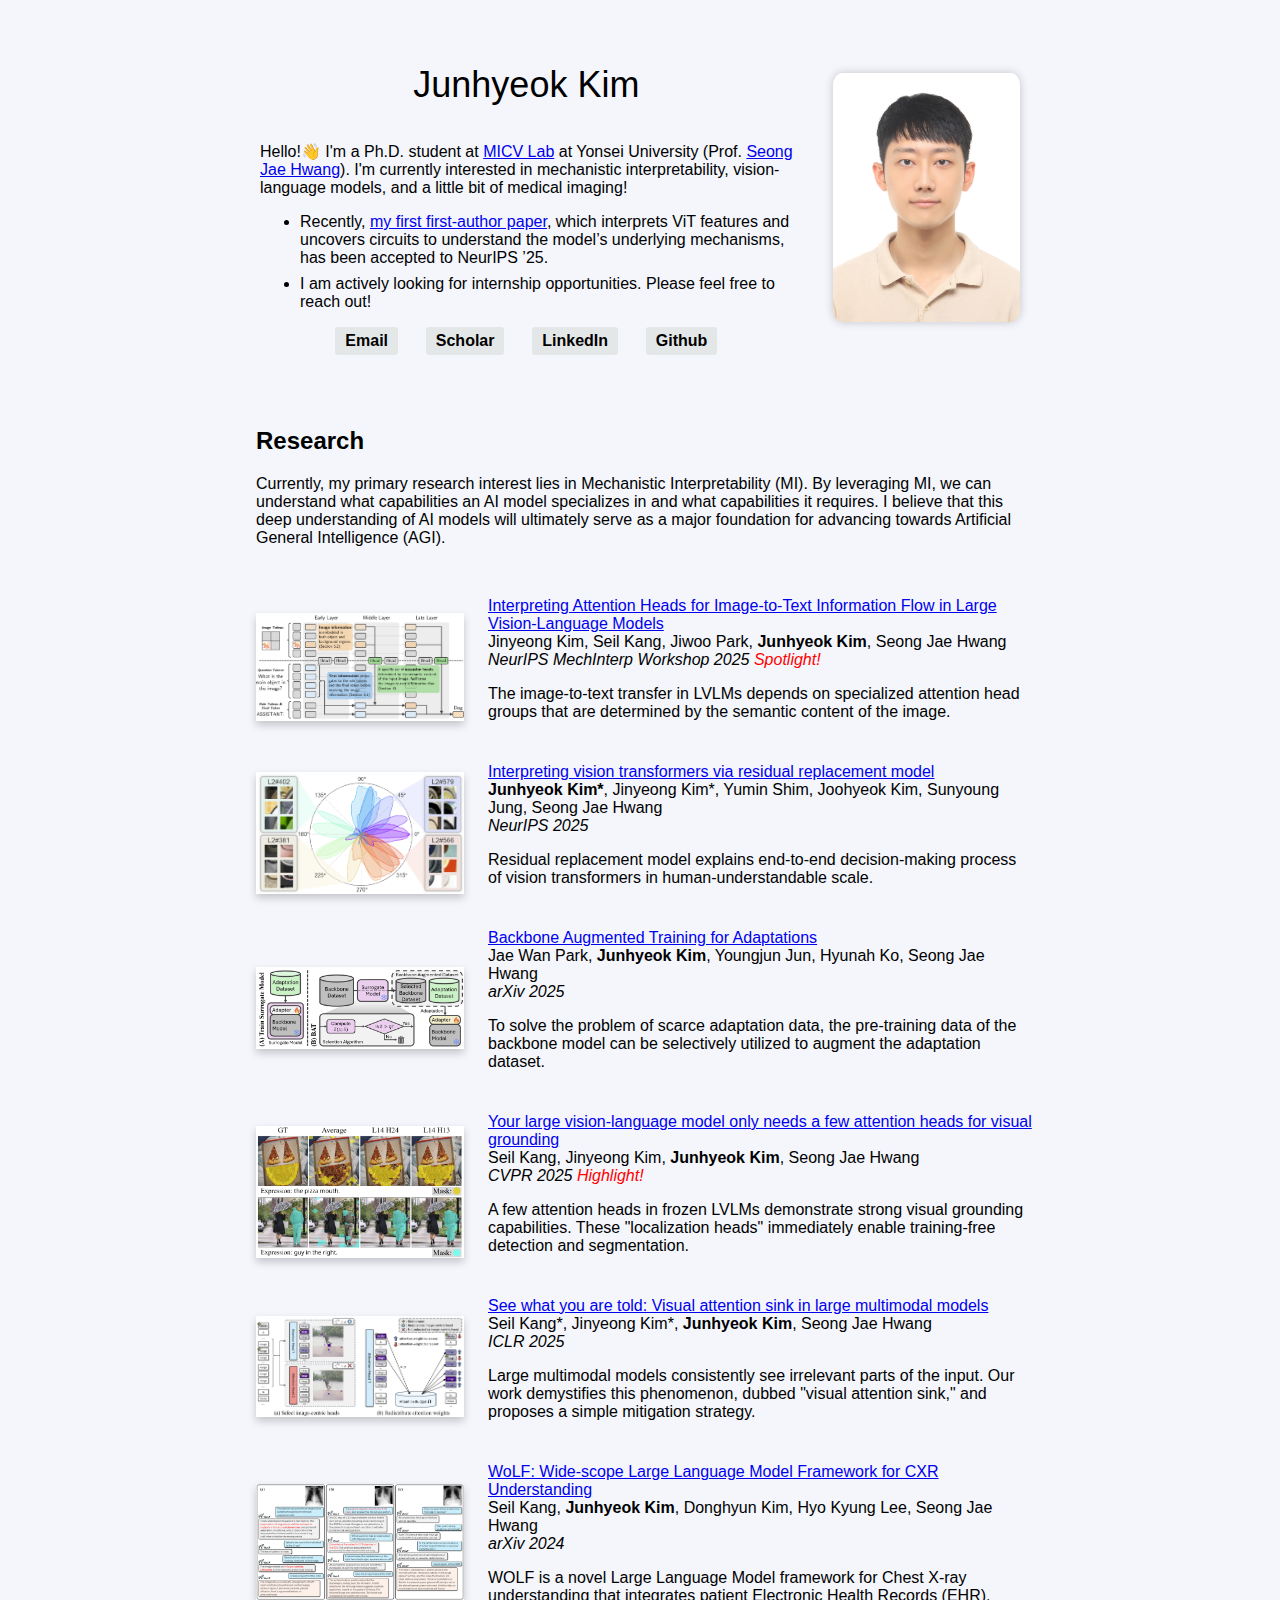
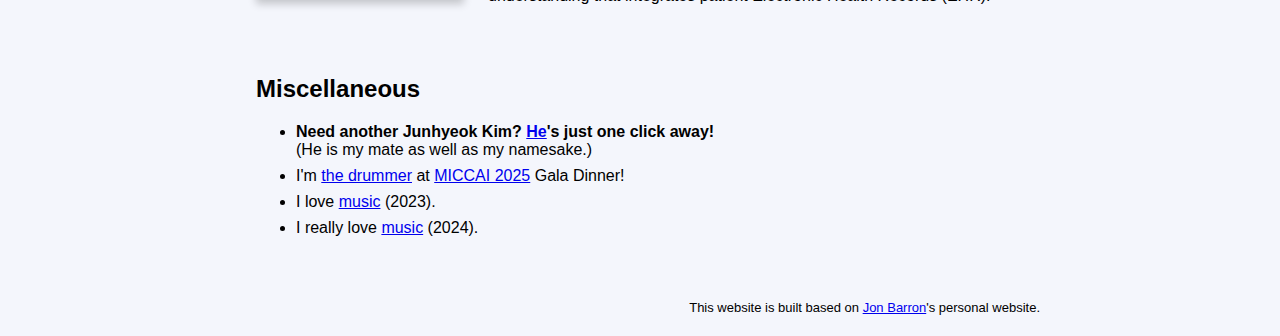
<file: index.html>
<!DOCTYPE HTML>
<html lang="en">

<head>
  <meta http-equiv="Content-Type" content="text/html; charset=UTF-8">

  <title>Junhyeok Kim</title>

  <meta name="author" content="Junhyeok Kim">
  <meta name="viewport" content="width=device-width, initial-scale=1">
  <link rel="shortcut icon" href="images/favicon/favicon.ico" type="image/x-icon">
  <link rel="stylesheet" href="stylesheet.css">

  <style>
    body {
      font-family: 'Georgia', Helvetica, Arial, sans-serif; background-color: #F4F6FC;
    }

    :root {
      --img-col-width: 30%;
    }
  </style>

  <meta name="google-site-verification" content="BEkgUM0Mpz-mJ5upo7tnym3o19K08UUenk2cZr3ezCc" />
</head>

<body>
  <table
    style="width:100%;max-width:800px;border:0px;border-spacing:0px;border-collapse:separate;margin-right:auto;margin-left:auto;">
    <tbody>
      <tr style="padding:0px">
        <td style="padding:0px">
          <table
            style="width:100%;border:0px;border-spacing:0px;border-collapse:separate;margin-right:auto;margin-left:auto;">
            <tbody>
              <tr style="padding:0px">
                <td style="padding:2.5%;width:63%;vertical-align:middle">
                  <p class="name" style="text-align: center; font-size: 36px;">
                    Junhyeok Kim
                  </p>
                  <p>
                    Hello!👋 I'm a Ph.D. student at <a href="https://micv.yonsei.ac.kr/home">MICV Lab</a> at Yonsei University (Prof. <a href="https://scholar.google.com/citations?user=d4WCQbUAAAAJ&hl=en">Seong Jae Hwang</a>).
                    I'm currently interested in mechanistic interpretability, vision-language models, and a little bit of medical imaging! <br>
                    <ul>
                      <li>Recently, <a href="https://arxiv.org/abs/2509.17401">my first first-author paper</a>, which interprets ViT features and uncovers circuits to understand the model’s underlying mechanisms, has been accepted to NeurIPS ’25.</li>
                      <li>I am actively looking for internship opportunities. Please feel free to reach out!</li>
                    </ul>
                  </p>
                  <!-- <p style="text-align:center;">
                    <a href="mailto:timespt@yonsei.ac.kr">Email</a> &nbsp;/&nbsp;
                    <a href="https://scholar.google.com/citations?hl=en&user=OjGkP-8AAAAJ">Scholar</a> &nbsp;/&nbsp;
                    <a href="https://www.linkedin.com/in/junhyeok-kim-776378311/">LinkedIn</a> &nbsp;/&nbsp;
                    <a href="https://github.com/timesplutic">Github</a>
                  </p> -->
                  <p style="text-align:center;">
                      <a href="mailto:timespt@yonsei.ac.kr" class="button-link">Email</a> &nbsp;&nbsp;
                      <a href="https://scholar.google.com/citations?hl=en&user=OjGkP-8AAAAJ" class="button-link">Scholar</a> &nbsp;&nbsp;
                      <a href="https://www.linkedin.com/in/junhyeok-kim-776378311/" class="button-link">LinkedIn</a> &nbsp;&nbsp;
                      <a href="https://github.com/timesplutic" class="button-link">Github</a>
                  </p>
                </td>
                <td style="padding:2.5%;width:25%;max-width:25%">
                  <a href="images/me.jpg">
                    <img
                      style="width:100%;max-width:100%;object-fit: cover; border-radius: 5%; box-shadow: 0px 0px 10px rgba(0, 0, 0, 0.2);"
                      alt="profile photo" src="images/me.jpg" class="hoverZoomLink">
                  </a>
                </td>
              </tr>
            </tbody>
          </table>

          <!-- <table
            style="width:100%;border:0px;border-spacing:0px;border-collapse:separate;margin-right:auto;margin-left:auto;">
            <tbody>
              <tr>
                <td style="padding:16px;width:100%;vertical-align:middle">
                  <h2>News</h2>
                  <p>
                    ENTER HERE
                  </p>
                </td>
              </tr>
            </tbody>
          </table> -->

          <table
            style="width:100%;border:0px;border-spacing:0px;border-collapse:separate;margin-right:auto;margin-left:auto;">
            <tbody>
              <tr>
                <td style="padding:16px;width:100%;vertical-align:middle">
                  <h2>Research</h2>
                  <p>
                    Currently, my primary research interest lies in Mechanistic Interpretability (MI). By leveraging MI,
                    we can understand what capabilities an AI model specializes in and what capabilities it requires. I
                    believe that this deep understanding of AI models will ultimately serve as a major foundation for
                    advancing towards Artificial General Intelligence (AGI).
                  </p>
                </td>
              </tr>
            </tbody>
          </table>
          <table
            style="width:100%;border:0px;border-spacing:0px 10px;border-collapse:separate;margin-right:auto;margin-left:auto;">
            <tbody>

              <tr>
                <td style="padding:16px;width: var(--img-col-width);vertical-align:middle">
                  <img src="images/figs/lvlm_flow.png" alt="blind-date"
                    style="max-width: 100%; height: auto; display: block; box-shadow: 0 4px 8px rgba(0, 0, 0, 0.2);">
                </td>
                <td style="padding:8px;width: calc(100% - var(--img-col-width));vertical-align:middle">
                  <a href="https://arxiv.org/abs/2509.17588">
                    <span class="papertitle">Interpreting Attention Heads for Image-to-Text Information Flow in Large
                      Vision-Language Models</span>
                  </a>
                  <br>
                  Jinyeong Kim, Seil Kang, Jiwoo Park, <strong>Junhyeok Kim</strong>, Seong Jae Hwang
                  <br>
                  <em>NeurIPS MechInterp Workshop 2025 <span style="color: red;">Spotlight!</span></em>
                  <p>The image-to-text transfer in LVLMs depends on specialized attention head groups that are
                    determined by the semantic content of the image.</p>
                </td>
              </tr>

              <tr>
                <td style="padding:16px;width: var(--img-col-width);vertical-align:middle">
                  <img src="images/figs/rrm.png" alt="blind-date"
                    style="max-width: 100%; height: auto; display: block; box-shadow: 0 4px 8px rgba(0, 0, 0, 0.2);">
                </td>
                <td style="padding:8px;width: calc(100% - var(--img-col-width));vertical-align:middle">
                  <a href="https://arxiv.org/abs/2509.17401">
                    <span class="papertitle">Interpreting vision transformers via residual replacement model</span>
                  </a>
                  <br>
                  <strong>Junhyeok Kim*</strong>, Jinyeong Kim*, Yumin Shim, Joohyeok Kim, Sunyoung Jung, Seong Jae
                  Hwang
                  <br>
                  <em>NeurIPS 2025</em>
                  <p>Residual replacement model explains end-to-end decision-making process of vision transformers in
                    human-understandable scale.</p>
                </td>
              </tr>

              <tr>
                <td style="padding:16px;width: var(--img-col-width);vertical-align:middle">
                  <img src="images/figs/bat.png" alt="blind-date"
                    style="max-width: 100%; height: auto; display: block; box-shadow: 0 4px 8px rgba(0, 0, 0, 0.2);">
                </td>
                <td style="padding:8px;width: calc(100% - var(--img-col-width));vertical-align:middle">
                  <a href="https://arxiv.org/abs/2506.04288">
                    <span class="papertitle">Backbone Augmented Training for Adaptations</span>
                  </a>
                  <br>
                  Jae Wan Park, <strong>Junhyeok Kim</strong>, Youngjun Jun, Hyunah Ko, Seong Jae Hwang
                  <br>
                  <em>arXiv 2025</em>
                  <p>To solve the problem of scarce adaptation data, the pre-training data of the backbone model can be
                    selectively utilized to augment the adaptation dataset.</p>
                </td>
              </tr>

              <tr>
                <td style="padding:16px;width: var(--img-col-width);vertical-align:middle">
                  <img src="images/figs/localization_head.png" alt="blind-date"
                    style="max-width: 100%; height: auto; display: block; box-shadow: 0 4px 8px rgba(0, 0, 0, 0.2);">
                </td>
                <td style="padding:8px;width: calc(100% - var(--img-col-width));vertical-align:middle">
                  <a href="https://arxiv.org/abs/2503.06287">
                    <span class="papertitle">Your large vision-language model only needs a few attention heads for
                      visual grounding</span>
                  </a>
                  <br>
                  Seil Kang, Jinyeong Kim, <strong>Junhyeok Kim</strong>, Seong Jae Hwang
                  <br>
                  <em>CVPR 2025 <span style="color: red;">Highlight!</span></em>
                  <p>A few attention heads in frozen LVLMs demonstrate strong visual grounding capabilities. These
                    "localization heads" immediately enable training-free detection and segmentation.</p>
                </td>
              </tr>

              <tr>
                <td style="padding:16px;width: var(--img-col-width);vertical-align:middle">
                  <img src="images/figs/var.png" alt="blind-date"
                    style="max-width: 100%; height: auto; display: block; box-shadow: 0 4px 8px rgba(0, 0, 0, 0.2);">
                </td>
                <td style="padding:8px;width: calc(100% - var(--img-col-width));vertical-align:middle">
                  <a href="https://arxiv.org/abs/2503.03321">
                    <span class="papertitle">See what you are told: Visual attention sink in large multimodal
                      models</span>
                  </a>
                  <br>
                  Seil Kang*, Jinyeong Kim*, <strong>Junhyeok Kim</strong>, Seong Jae Hwang
                  <br>
                  <em>ICLR 2025</em>
                  <p>Large multimodal models consistently see irrelevant parts of the input. Our work demystifies this
                    phenomenon, dubbed "visual attention sink," and proposes a simple mitigation strategy.</p>
                </td>
              </tr>

              <tr>
                <td style="padding:16px;width: var(--img-col-width);vertical-align:middle">
                  <img src="images/figs/wolf.png" alt="blind-date"
                    style="max-width: 100%; height: auto; display: block; box-shadow: 0 4px 8px rgba(0, 0, 0, 0.2);">
                </td>
                <td style="padding:8px;width: calc(100% - var(--img-col-width));vertical-align:middle">
                  <a href="https://arxiv.org/abs/2403.15456">
                    <span class="papertitle">WoLF: Wide-scope Large Language Model Framework for CXR
                      Understanding</span>
                  </a>
                  <br>
                  Seil Kang, <strong>Junhyeok Kim</strong>, Donghyun Kim, Hyo Kyung Lee, Seong Jae Hwang
                  <br>
                  <em>arXiv 2024</em>
                  <p>WOLF is a novel Large Language Model framework for Chest X-ray understanding that integrates
                    patient Electronic Health Records (EHR).</p>
                </td>
              </tr>



            </tbody>
          </table>


          <table
            style="width:100%;border:0px;border-spacing:0px;border-collapse:separate;margin-right:auto;margin-left:auto;">
            <tbody>
              <tr>
                <td style="padding:16px;width:100%;vertical-align:middle">
                  <h2>Miscellaneous</h2>
                  <ul>
                    <li><b>Need another Junhyeok Kim? <a href="https://junhyeok.kim/">He</a>'s just one click away!</b> <br>(He is my mate as well as my namesake.)</li>
                    <li>I'm <a href="images/misc/me_in_miccai_band.jpg">the drummer</a> at <a href="https://conferences.miccai.org/2025/en/">MICCAI 2025</a> Gala Dinner!</li>
                    <li>I love <a href="images/misc/topster_2023.png">music</a> (2023). </li>
                    <li>I really love <a href="images/misc/topster_2024.png">music</a> (2024). </li>
                    <!-- I still love <a href="images/topster_2025.png">music</a> (2025). <br> -->
                  </ul>
                </td>
              </tr>
            </tbody>
          </table>

          

          <table
            style="width:100%;border:0px;border-spacing:0px;border-collapse:separate;margin-right:auto;margin-left:auto;">
            <tbody>
              <tr>
                <td style="padding:0px">
                  <br>
                  <p style="text-align:right;font-size:small;">
                    This website is built based on <a href="https://jonbarron.info/">Jon Barron</a>'s personal website.
                  </p>
                </td>
              </tr>
            </tbody>
          </table>
        </td>
      </tr>
  </table>
</body>

</html>
</file>
<file: stylesheet.css>
/* button-link 클래스에 버튼 스타일 적용 */
.button-link {
    /* 버튼의 필수 구성 요소 */
    display: inline-block; /* 너비/높이, 패딩을 적용 가능하게 함 */
    padding: 5px 10px; /* 내부 여백 (위/아래, 좌/우) */
    text-decoration: none; /* 밑줄 제거 */
    
    /* 디자인 요소 */
    background-color: #e4e7e7; /* 버튼 배경색 (파란색) */
    color: rgb(0, 0, 0); /* 버튼 글자색 */
    border: none; /* 테두리 제거 */
    border-radius: 3px; /* 모서리를 약간 둥글게 */
    font-weight: bold; /* 글자를 굵게 */
    cursor: pointer; /* 마우스를 올리면 손가락 모양으로 변경 */
    
    /* 링크 사이에 있던 구분자 '/'를 제거하고 간격만 남기기 위해 */
    margin: 0 5px; 

    transition: background-color 0.7s ease; 
}

/* 마우스를 올렸을 때 (호버) 스타일 변화 */
.button-link:hover {
    background-color: #919caa83; /* 마우스를 올리면 더 어두운 파란색으로 변경 */
}

li {
    margin-bottom: 8px; 
}
</file>
